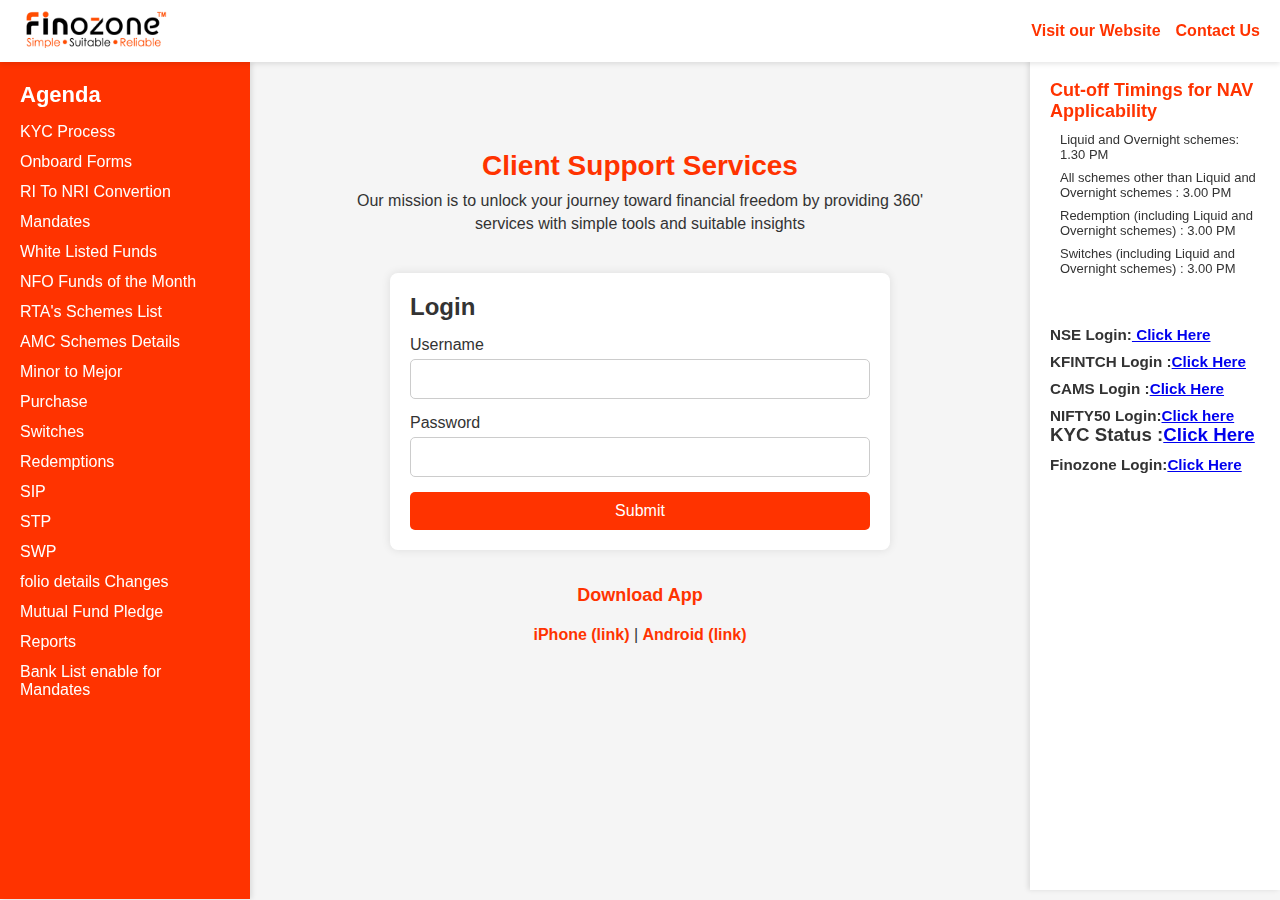
<file: index.html>
<!DOCTYPE html>
<html lang="en">
<head>
    <meta charset="UTF-8">
    <meta name="viewport" content="width=device-width, initial-scale=1.0">
    <title>Finozone Financial Services IMF Private Limited</title>
    <link rel="stylesheet" href="style.css">
    <script>
        function handleLogin(event) {
            event.preventDefault(); 

            const username = document.getElementById('username').value;
            const password = document.getElementById('password').value;

            if (username === 'finozone' && password === '12345') {
                localStorage.setItem('isAuthenticated', 'true');
                localStorage.setItem('username', username);
                window.location.href = 'nextpage.html';
            } else {
                alert('Invalid username or password!');
            }
        }

        window.onload = function () {
            if (localStorage.getItem('isAuthenticated') === 'true') {
                window.location.href = 'nextpage.html';
            }
        }
    </script>
</head>
<body>
    <header>
        <div class="header-container">
            <div class="logo">
                <img src="finozone-logo-black.png" alt="Finozone Logo" />
            </div>
            <div class="header-right">
                <a href="https://finozone.com" class="contact-link">Visit our Website</a>
                <a href="mailto:contact@finozone.com" class="contact-link">Contact Us</a>
            </div>
        </div>
    </header>

    <div id="main">
        <!-- Heading Content -->
        <section class="heading-content">
            <h1>Client Support Services</h1>
            <p>Our mission is to unlock your journey toward financial freedom by providing 360'</p>
            <p>services with simple tools and suitable insights</p>
        </section>

        <div class="content-container">
            <!-- Agenda Section -->
            <div class="agenda-section">
                <h4>Agenda</h4>
                <ul>
                    <li>KYC Process</li>
                    <li>Onboard Forms</li>
                    <li>RI To NRI Convertion</li>
                    <li>Mandates</li>
                    <li>White Listed Funds</li>
                    <li>NFO Funds of the Month</li>
                    <li>RTA's Schemes List</li>
                    <li>AMC Schemes Details</li>
                    <li>Minor to Mejor</li>
                   <li>Purchase</li>
                 <li>Switches</li>
                    <li>Redemptions</li>
                    <li>SIP</li>
                    <li>STP</li>
                    <li>SWP</li>
                    <li>folio details Changes</li>
                    <li>Mutual Fund Pledge</li>
                    <li>Reports</li>
                    <li>Bank List enable for Mandates</li>
                </ul>
            </div>

            <!-- Login Section -->
            <div class="login-container">
                <form class="login-form" onsubmit="handleLogin(event)">
                    <h2>Login</h2>
                    <div class="input-group">
                        <label for="username">Username</label>
                        <input type="text" id="username" name="username" required>
                    </div>
                    <div class="input-group">
                        <label for="password">Password</label>
                        <input type="password" id="password" name="password" required>
                    </div>
                    <button type="submit" id="loginButton">Submit</button>
                </form>
            </div>

            <!-- Partner Section -->
            <div class="partner-section">
                <h4>Cut-off Timings for NAV Applicability </h4>
                <ul>
                    <li>Liquid and Overnight schemes: 1.30 PM</li>
                    <li>All schemes other than Liquid and Overnight schemes : 3.00 PM</li>
                    <li>Redemption (including Liquid and Overnight schemes) : 3.00 PM</li>
                    <li>Switches (including Liquid and Overnight schemes) : 3.00 PM	</li>
                </ul>
                <div Class="nse-login">
                    <h3>NSE Login:<a href="https://www.nsenmf.com/Login/MFDErrorPage.aspx?SHBB%2bFAd5ENJrKuk5TNsT2n6n3O4IFQdJX9MsnfITMX4OnsgVv3gVEQFRL5TK1ozOsmWrYrhcyttAZ30STR8d2S24%2bURK6KAaU6ef0wguwBs3VpRYMSJG57SNRDvkZ7N"> Click Here</a>
                    </h3>
                </div>
                <div class="kfintech-login">
                    <h3>KFINTCH Login :<a href="https://mfs.kfintech.com/mfs/distributor/Distributor_Login.aspx">Click Here</a></h3>

                </div>
                <div Class="cams-login">
                    <h3> CAMS Login :<a href="https://www.camsonline.com/Distributors/Service-Requests/Distributor-Mailback-Services/Request-Mailback/WBR77">Click Here</a></h3>

                </div>
                <div class="Stock-market">
                    <h3>NIFTY50 Login:<a href="EgZjaHJvbWUqDwgAEEUYOxiDARixAxiABDIPCAAQRRg7GIMBGLEDGIAEMgYIARBFGDkyDQgCEAAYgwEYsQMYgAQyBggDEEUYQDINCAQQABiDARixAxiABDIGCAUQRRg8MgYIBhBFGD0yBggHEEUYPNIBCTE2ODE4ajBqN6gCCLACAQ">Click here</a></h3>

                </div>
                <div class="kyc">
                    <h3>KYC Status :<a href="https://camskra.com/">Click Here</a></h3>
                </div>
                <div class="finozone">
                    <h3>Finozone Login:<a href="https://portfolio.innvest.in/app/#/login">Click Here</a></h3>
                </div>
                
            </div>
        </div>

        <div class="download-links">
            <h4>Download App</h4>
            <a href="https://apps.apple.com/in/app/innvest/id1645871610">iPhone (link)</a> | <a href="https://play.google.com/store/apps/details?id=com.iw.innvest">Android (link)</a>
        </div>
    </div>
</body>
</html>
</file>
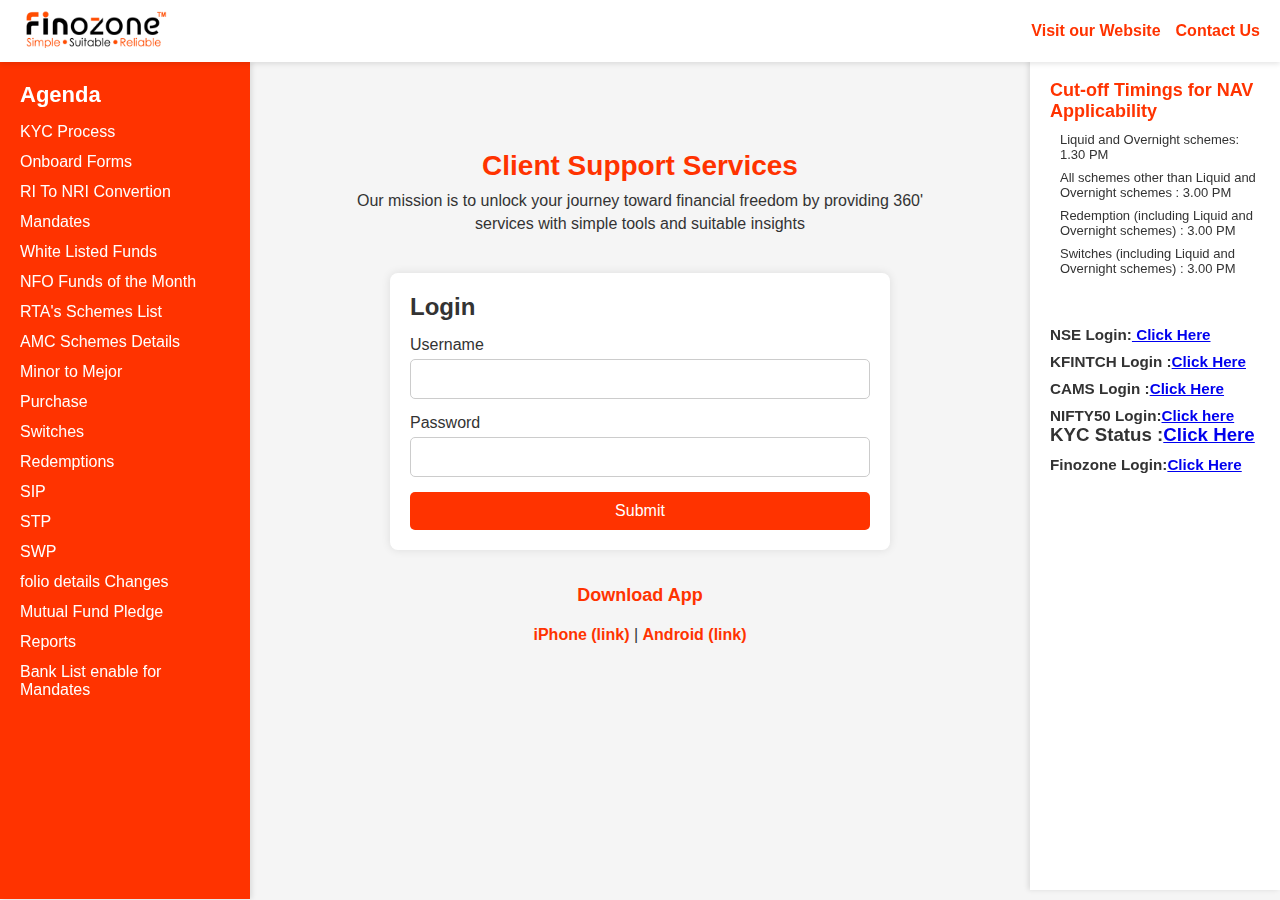
<file: nextpage.html>
<!DOCTYPE html>
<html lang="en">
<head>
    <meta charset="UTF-8">
    <meta name="viewport" content="width=device-width, initial-scale=1.0">
    <title>Welcome - Finozone Financial Services</title>
    <link rel="stylesheet" href="style.css">
    <script>
        // Check if the user is authenticated when the page loads
        window.onload = function () {
            if (localStorage.getItem('isAuthenticated') !== 'true') {
                window.location.href = 'index.html';
            }
        }

        // Logout function to clear localStorage and redirect to the login page
        function handleLogout() {
            localStorage.removeItem('isAuthenticated');
            localStorage.removeItem('username');
            window.location.href = 'index.html';
        }
        
    </script>
</head>
<body>
    <header>
        <div class="header-container">
            <div class="logo">
                <img src="finozone-logo-black.png" alt="Finozone Logo" />
            </div>
            <div class="header-right">
                <a href="https://finozone.com" class="contact-link">Visit our Website</a>
                <a href="mailto:contact@finozone.com" class="contact-link">Contact Us</a>
            </div>
        </div>
    </header>

    <!-- Welcome Section -->
    <section class="heading-content">
        <h1>Welcome to Finozone Investment Services Private Limited</h1>
        <p>You've successfully logged in as <strong id="usernameDisplay"></strong>!</p>
    </section>

    <!-- KYC Section (Collapsible) -->
    <section>
      <h3 class="collapsible">KYC Forms & Online links</h3>
      <div class="content">
          <ul>
              <li class="physical-kyc"><a href="https://drive.google.com/file/d/1hazXGONgJVO2q4X3hF7RIqpmUHszsqFb/view?usp=sharing" target="_blank">1. Individual From</a></li>
              <li class="online-kyc"><a href="https://drive.google.com/file/d/1IkRu04j9g8anSTSALoD6vwF8Twu2tJjo/view?usp=sharing" target="_blank">2. Non-Individual Form</a></li>
              <li class="online-kyc"><a href="https://www.dspim.com/invest/#goto=kyc" target="_blank">3. Online link for modification</a></li>
              <li class="online-kyc"><a href="https://partners.sbimf.com/partner-login" target="_blank">4. New KYC Link (SBI)</a></li>
              <li class="online-kyc"><a href="https://drive.google.com/file/d/1Qvdmya1Wv3cdyr9F7LIEhVabDm9byYd9/view?usp=sharing" target="_blank">5. KYC Rules</a></li>          
          </ul>
      </div>
  </section>

         
  
    
  <!--on Bord (forms)-->
  <section>
    <h3 class="collapsible">On Board Forms</h3>
    <div class="content">
        <ul>
            <li class="physical-kyc"><a href="**********************">1. RI Client From</a></li>
            <li class="online-kyc"><a href="****************">2. NRI Client Form</a></li>
            <li class="online-kyc"><a href="****************">3. Health Insurance form </a></li>
            <li class="online-kyc"><a href="*******************">3. Term Insurance form </a></li>
            <li class="online-kyc"><a href="*******************************">4. on Board process</a></li>        
        </ul>
    </div>
</section>

<!--RI TO NRI Convertion -->
<section>
    <h3 class="collapsible">RI To NRI Convertion</h3>
    <div class="content">
        <ul>
            <li class="physical-kyc"><a href="************">1.Froms</a></li>
            <li class="online-kyc"><a href="**************">2. Dacuments Deatils</a></li>
           </ul>
    </div>
</section>

<!--Mandate -->
<section>
    <h3 class="collapsible">Mandate</h3>
    <div class="content">
        <ul>
            <li class="physical-kyc"><a href="**********">1.Mandate Rules</a></li>
            <li class="online-kyc"><a href="*********">2.Banklist Enable for Mandates</a></li>
           </ul>
    </div>
</section>

<!--Whitelist Funds of the year -->
<section>
    <h3 class="collapsible">Whitelist Funds of the Year</h3>
    <div class="content">
        <ul>
            <li class="physical-kyc"><a href="**********">1.Whitelist Funds</a></li>
            <li class="online-kyc"><a href="*********">2.Insurance Schemes</a></li>
           </ul>
    </div>
</section>

<!--NFO Fund of the Month -->
<section>
    <h3 class="collapsible">NFO List</h3>
    <div class="content">
        <ul>
            <li class="physical-kyc"><a href="**********">1.NFO</a></li>
            
           </ul>
    </div>
</section>


    <!-- Add Logout Button at the Bottom -->
    <div style="text-align: center; margin-top: 50px;">
        <button onclick="handleLogout()" style="padding: 10px 20px; background-color: red; color: white; border: none; cursor: pointer;">
            Logout
        </button>
    </div>
    
 <script>

const collapsible = document.querySelector('.collapsible');
const content = document.querySelector('.content');

// Add a click event listener to toggle the content's visibility
collapsible.addEventListener('click', () => {
    content.classList.toggle('open'); // Toggle the 'open' class
    collapsible.classList.toggle('open'); // Toggle the 'open' class on the collapsible header
});

    </script>
</body>
</html>
</file>
<file: style.css>
* {
    box-sizing: border-box;
    margin: 0;
    padding: 0;
}

body {
    font-family: Arial, sans-serif;
    background-color: #f5f5f5;
    color: #333;
}

/* Header styles */
header {
    background-color: white;
    padding: 10px 20px;
    display: flex;
    justify-content: space-between;
    align-items: center;
    color: #ff3300;
    position: fixed;
    top: 0;
    left: 0;
    width: 100%;
    z-index: 1000;
    box-shadow: 0 2px 5px rgba(0, 0, 0, 0.1);
}

.header-container {
    display: flex;
    justify-content: space-between;
    align-items: center;
    width: 100%;
}

.logo img {
    width: 150px;
    height: auto;
}

.header-right {
    display: flex;
    gap: 15px;
}

.contact-link {
    color: #ff3300;
    text-decoration: none;
    font-weight: bold;
}

.contact-link:hover {
    text-decoration: underline;
}

.heading-content {
    text-align: center;
    margin: 40px 0;
    padding-top: 90px;
}

.heading-content h1 {
    font-size: 28px;
    color: #ff3300;
    margin-bottom: 10px;
}

.heading-content p {
    font-size: 16px;
    margin-bottom: 5px;
}

#main {
    margin-left: 270px;
    margin-right: 270px;
    max-width: calc(100% - 540px);
    padding: 20px;
}

.content-container {
    display: flex;
    justify-content: space-between;
    align-items: flex-start;
    gap: 20px;
    margin: 0 auto;
    max-width: 1200px;
}

.agenda-section {
    position: fixed;
    top: 62px;
    left: 0;
    width: 250px;
    height: calc(100vh - 63px);
    background-color: #ff3300;
    color: white;
    padding: 20px;
    box-shadow: 2px 0 5px rgba(0, 0, 0, 0.1);
}

.agenda-section h4 {
    font-size: 22px;
    margin-bottom: 15px;
    color: white;
}

.agenda-section ul {
    padding-left: 0;
}

.agenda-section li {
    margin-bottom: 12px;
    font-size: 16px;
}

.login-container {
    flex-grow: 1;
    max-width: 500px;
    margin: 0 auto;
    background-color: #fff;
    padding: 20px;
    border-radius: 8px;
    box-shadow: 0px 0px 10px rgba(0, 0, 0, 0.1);
}

.login-form {
    display: flex;
    flex-direction: column;
    gap: 15px;
}

.input-group {
    display: flex;
    flex-direction: column;
    gap: 5px;
}

input[type="text"],
input[type="password"] {
    padding: 10px;
    border-radius: 5px;
    border: 1px solid #ccc;
    font-size: 16px;
}

button[type="submit"] {
    background-color: #ff3300;
    color: white;
    border: none;
    padding: 10px;
    border-radius: 5px;
    font-size: 16px;
    cursor: pointer;
}

button[type="submit"]:hover {
    background-color: #cc2900;
}

.partner-section {
    position: fixed;
    top: 60px;
    right: 0;
    width: 250px;
    height: calc(100vh - 70px);
    background-color: #fff;
    color: #333;
    padding: 20px;
    box-shadow: -2px 0 5px rgba(0, 0, 0, 0.1);
}

.partner-section h4 {
    font-size: 18px;
    margin-bottom: 10px;
    color: #ff3300;
}

.partner-section ul {
    padding-left: 10px;
}

.partner-section li {
    margin-bottom: 8px;
    font-size: 13px;
}

.download-links {
    margin-top: 35px;
    text-align: center;
}

.download-links h4 {
    font-size: 18px;
    margin-bottom: 20px;
    color: #ff3300;
}

.download-links a {
    color: #ff3300;
    text-decoration: none;
    font-weight: bold;
}

.download-links a:hover {
    text-decoration: underline;
}

.nse-login {
    margin-top: 50px;
    font-size: 13px;
    
}

.kfintech-login{
    margin-top: 10px;
    font-size: 13px;
}

.cams-login{
    margin-top: 10px;
    font-size: 13px;
}
.Stock-market{
    margin-top: 10px;
    font-size: 13px;
}


.finozone{
    margin-top: 10px;
    font-size: 13px;
}

/* Collapsible Section */
.collapsible {
    cursor: pointer;
    padding: 10px;
    font-weight: bold;
    margin-top: 30px;
    margin-bottom: 10px;
    display: flex;
    align-items: center; /* Aligns the text and arrow vertically */
}

.collapsible::before {
    content: "▼";  /* Default downwards arrow */
    font-size: 18px;
    color: #ff3300;
    margin-right: 10px; /* Adds space between the arrow and the text */
    transition: transform 0.3s ease; /* Smooth rotation */
}

/* Arrow rotation when content is expanded */
.collapsible.open::before {
    content: "▲";  /* Pointing up when expanded */
}

.content {
    display: none; /* Initially hidden */
    padding: 10px;
    border-left: 1px solid #ccc;
    border-right: 1px solid #ccc;
    border-bottom: 1px solid #ccc;
    background-color: #f9f9f9;
}

.content.open {
    display: block;
}

.physical-kyc, .online-kyc {
    margin-left: 20px;
    font-size: 14px;
    color: black;
}

.physical-kyc a, .online-kyc a {
    color: #ff3300;
    text-decoration: none;
}

.physical-kyc a:hover, .online-kyc a:hover {
    text-decoration: underline;
}

/* Remove bullets from the list */
ul {
    list-style-type: none; /* Removes bullet points */
    padding-left: 0;
}
</file>
